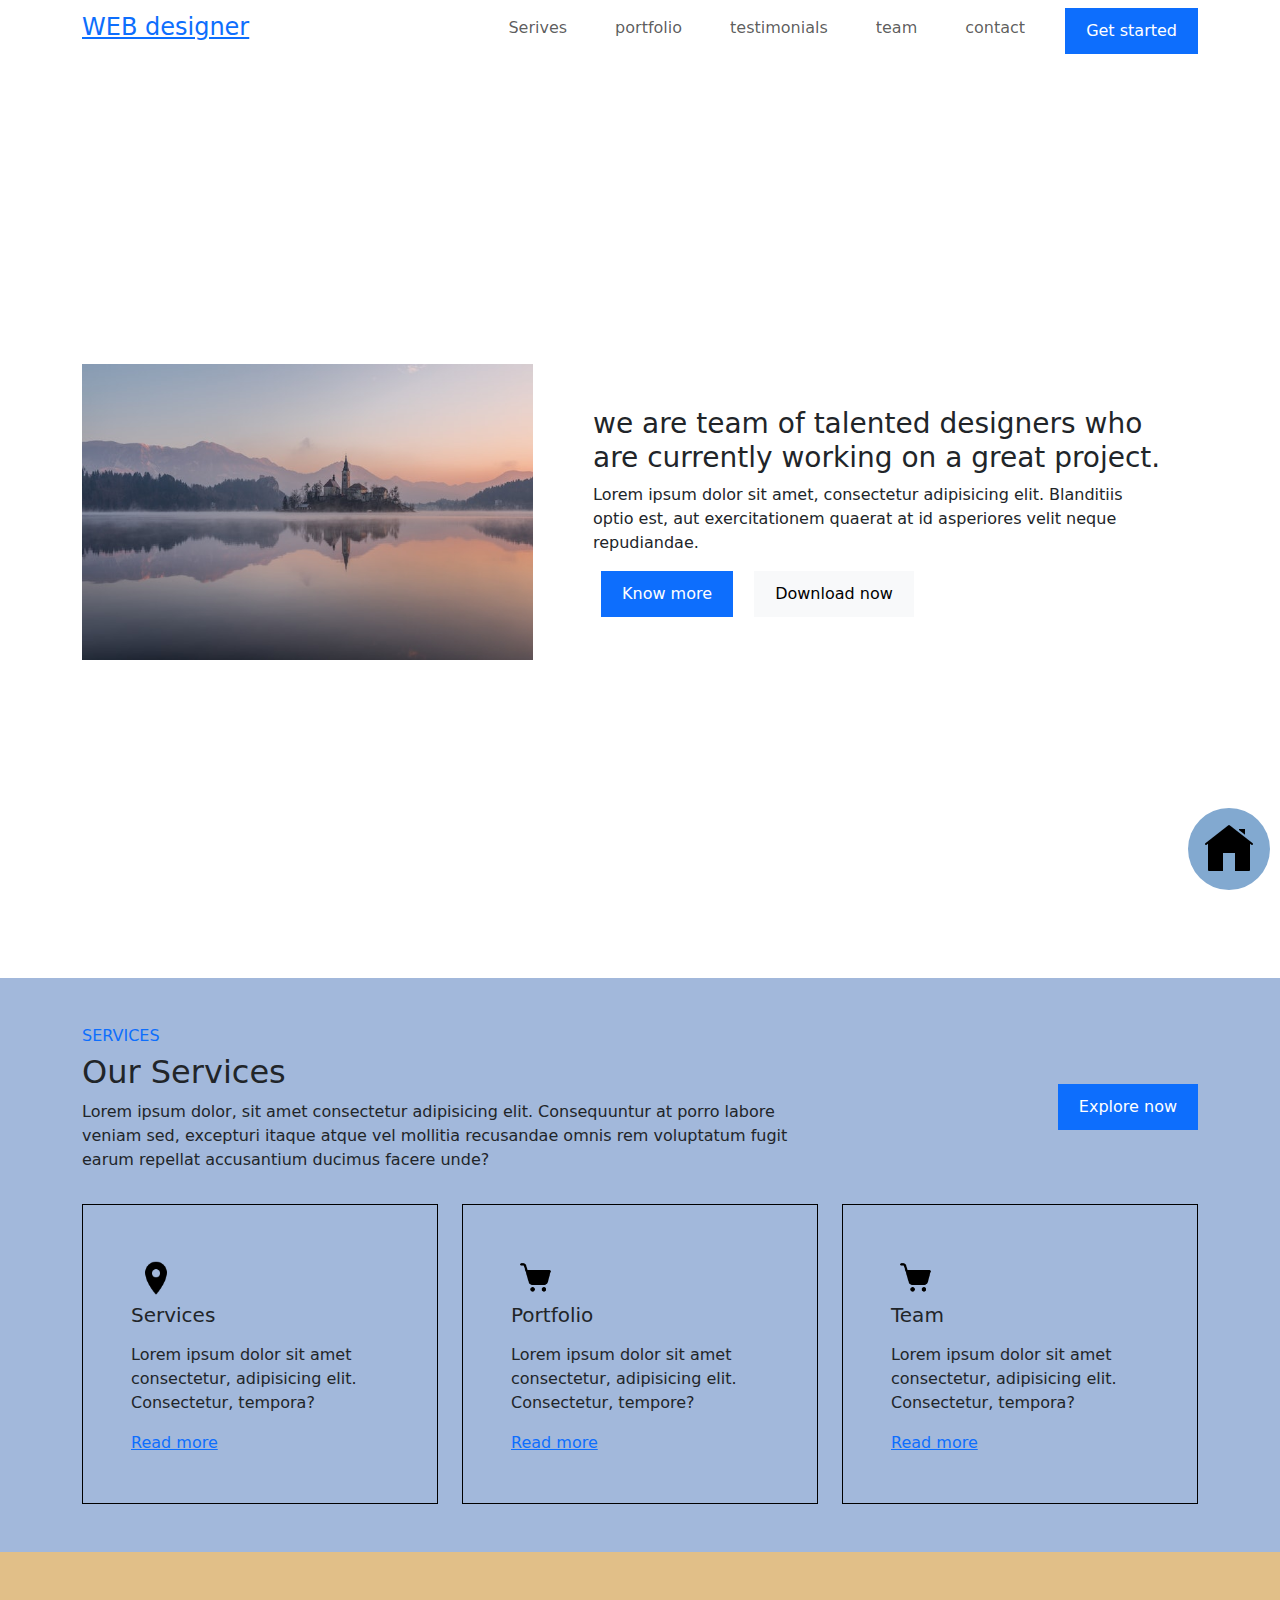
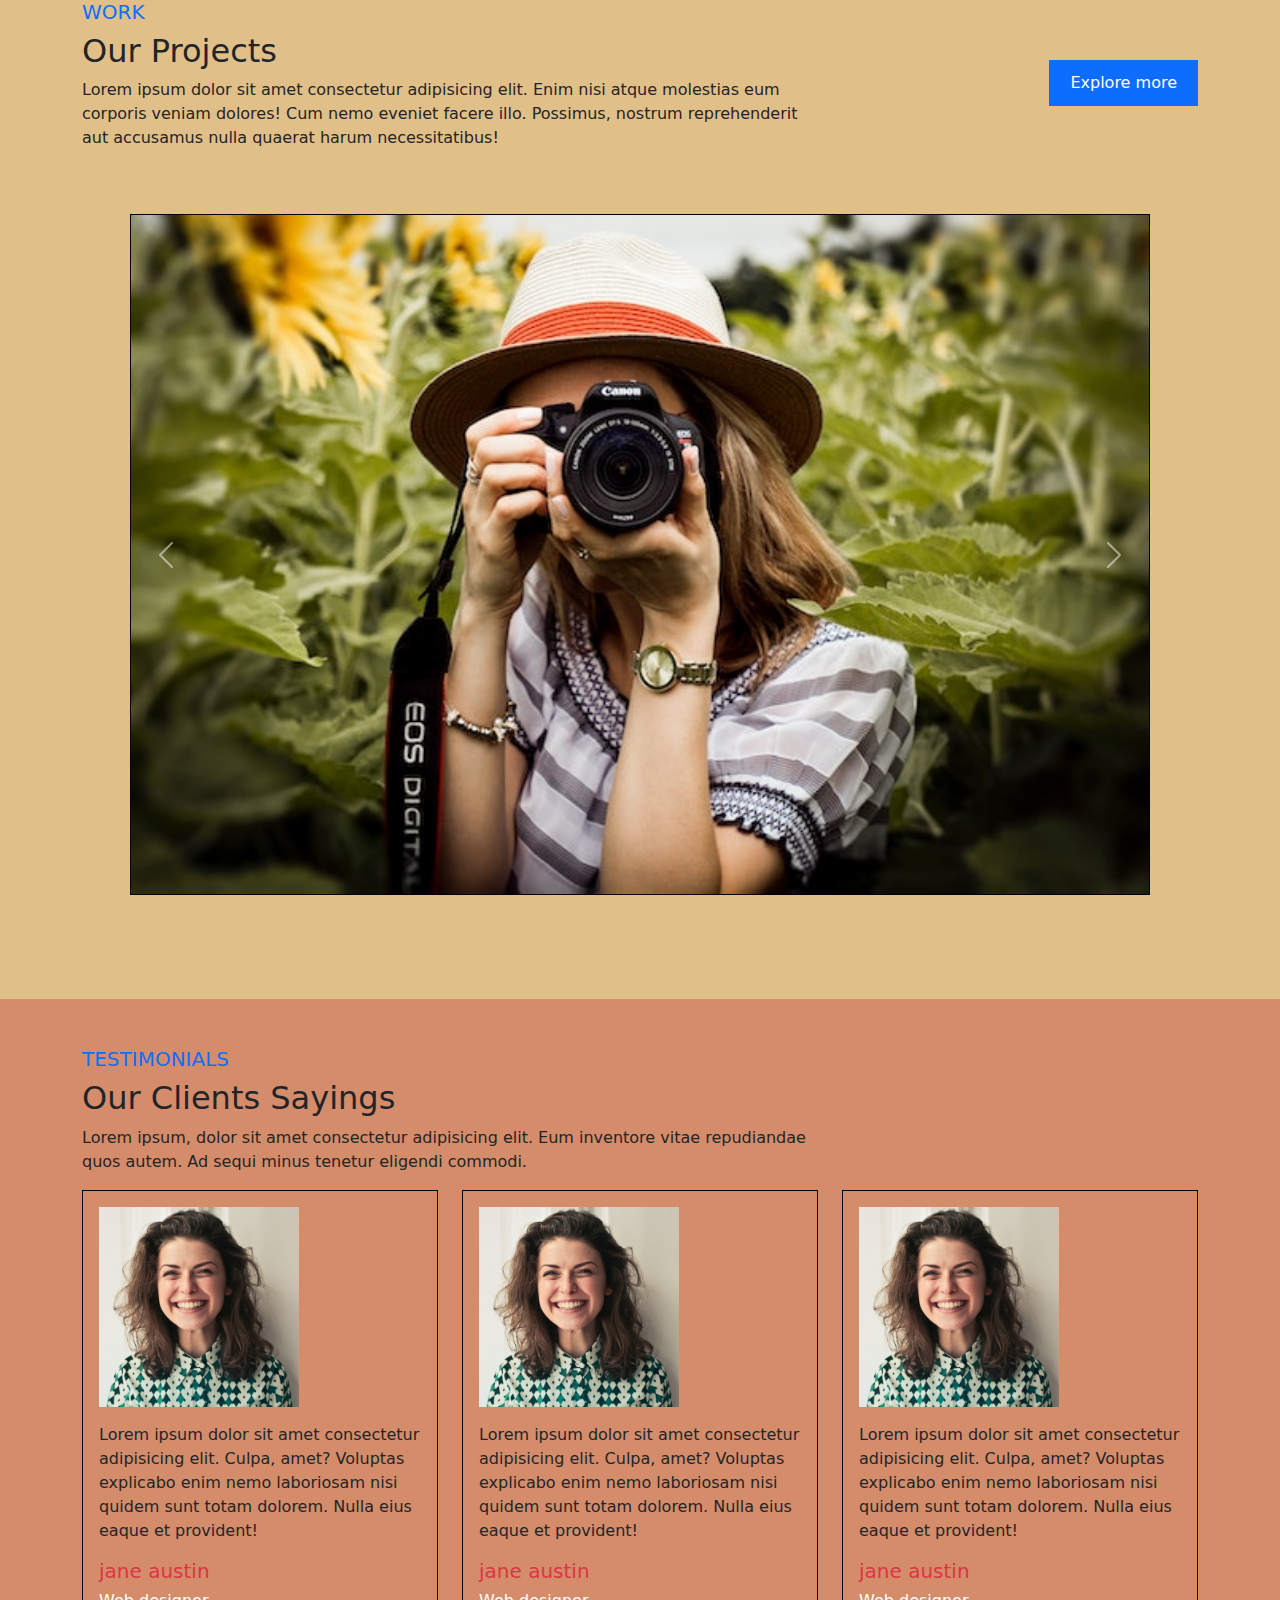
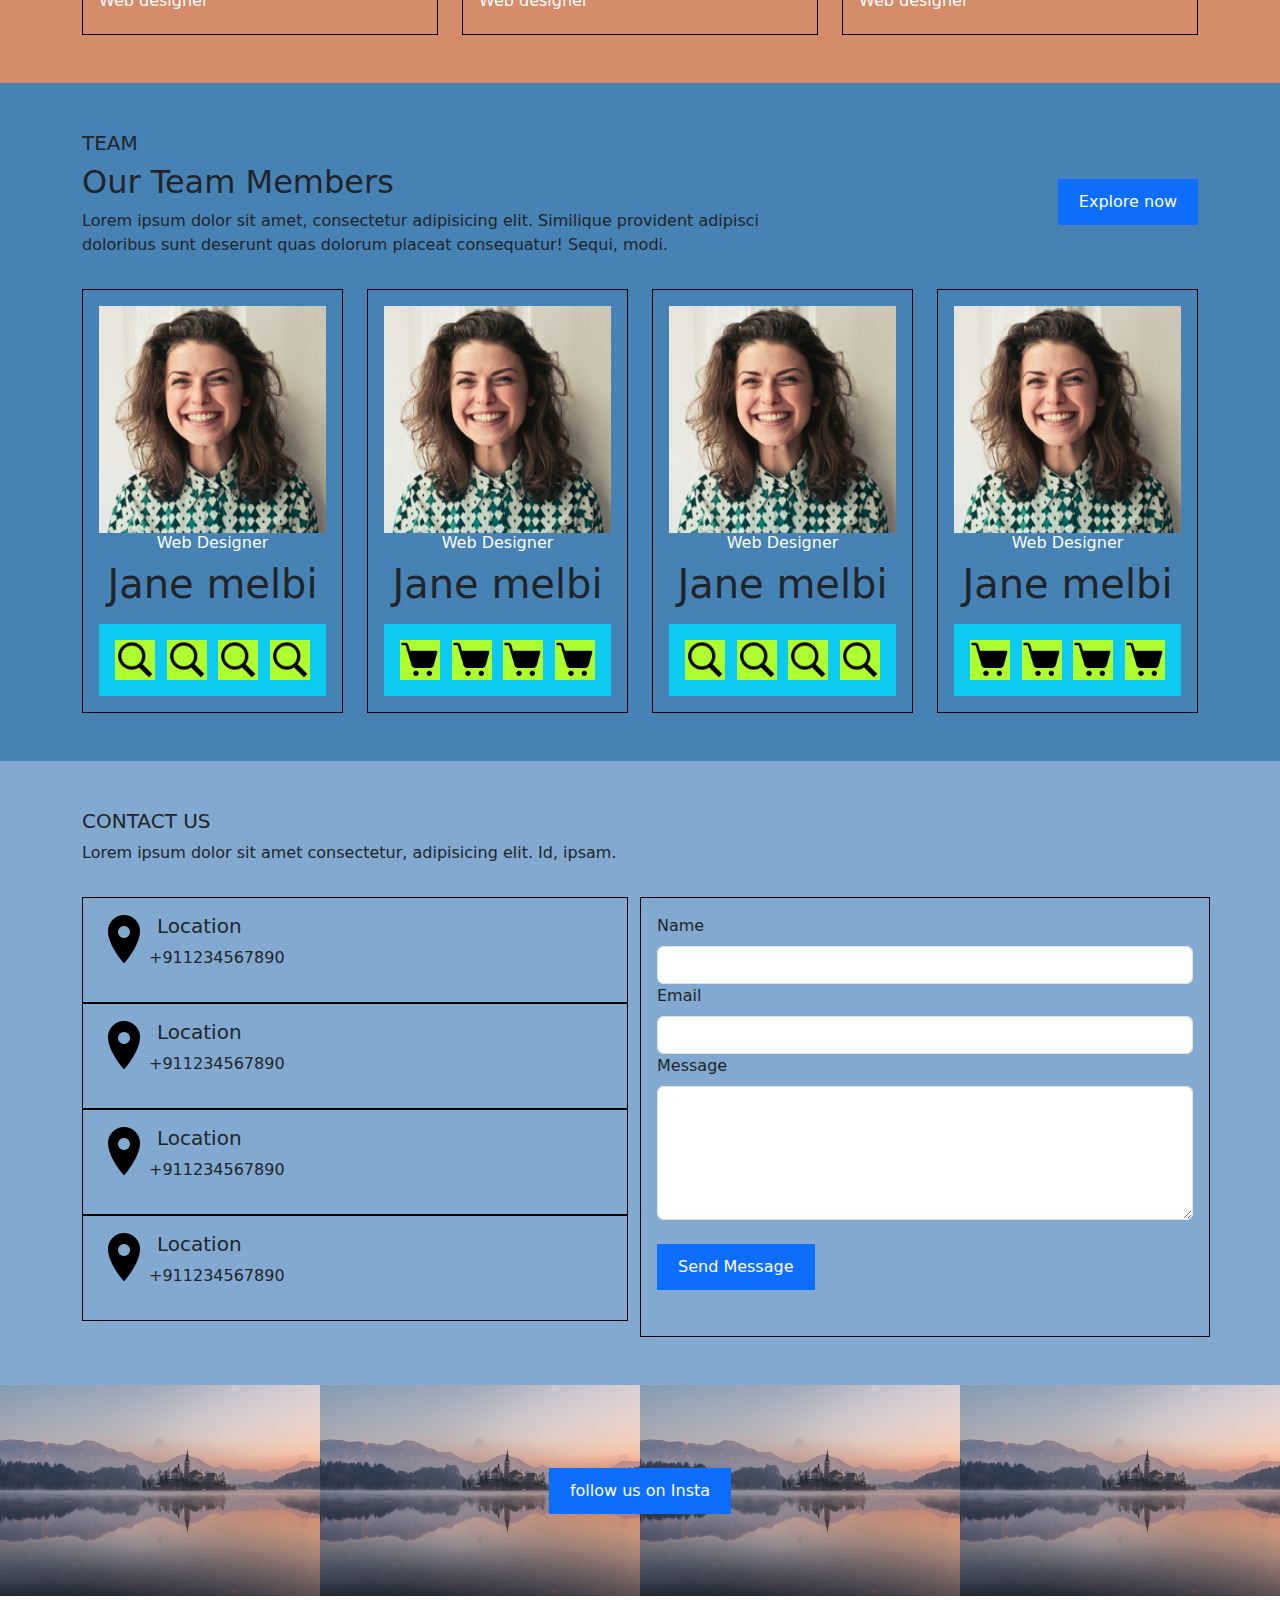
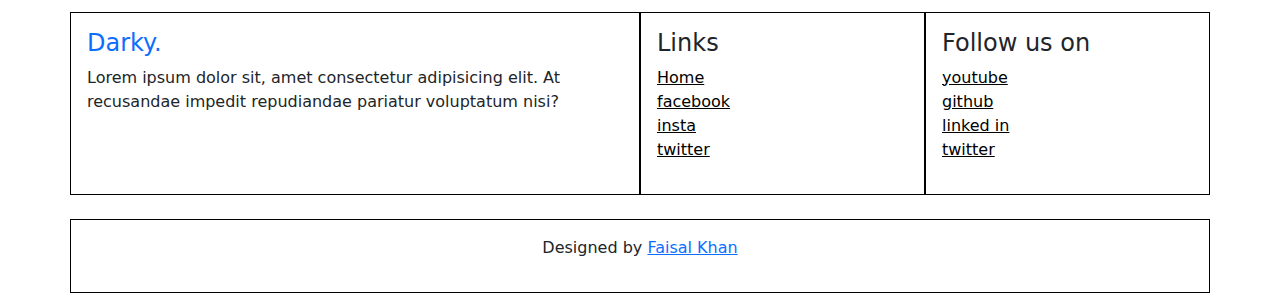
<file: index.html>
<!DOCTYPE html>
<html lang="en">
  <head>
    <meta charset="UTF-8" />
    <meta name="viewport" content="width=device-width, initial-scale=1.0" />
    <title>Document</title>
    <link rel="stylesheet" href="css/bootstrap.css" />
    <link rel="stylesheet" href="DesingerWeb.css" />
  </head>
  <body>
    <header>
      <nav class="navbar navbar-expand-md">
        <div class="container">
          <h4><a href="">WEB designer</a></h4>
          <button
            class="navbar-toggler"
            data-bs-toggle="collapse"
            data-bs-target="#collapsible"
          >
            <span class="navbar-toggler-icon"></span>
          </button>
          <div class="collapse navbar-collapse" id="collapsible">
            <ul class="navbar-nav ms-auto">
              <li class="nav-item">
                <a class="nav-link" href="#services">Serives</a>
              </li>
              <li class="nav-item">
                <a class="nav-link" href="#portfolio">portfolio</a>
              </li>
              <li class="nav-item">
                <a class="nav-link" href="#testimonials">testimonials</a>
              </li>
              <li class="nav-item">
                <a class="nav-link" href="#team">team</a>
              </li>
              <li class="nav-item">
                <a class="nav-link" href="#contact">contact</a>
              </li>
              <li>
                <a href="" role="button" class="btn btn-primary ms-lg-3"
                  >Get started</a
                >
              </li>
            </ul>
          </div>
        </div>
      </nav>
    </header>
    <main>
      <section id="hero" class="min-vh-100 d-flex align-items-center mb-3">
        <div class="container">
          <div class="row align-items-center gy-4">
            <div class="col-lg-5">
              <img src="img/river.jpg" class="img-fluid" alt="" />
            </div>
            <div class="col-lg-7 px-lg-5">
              <h3>
                we are team of talented designers who are currently working on a
                great project.
              </h3>
              <p class="mt-2 mb-3">
                Lorem ipsum dolor sit amet, consectetur adipisicing elit.
                Blanditiis optio est, aut exercitationem quaerat at id
                asperiores velit neque repudiandae.
              </p>
              <div>
                <button type="button" class="btn mx-2 btn-primary">
                  Know more
                </button>
                <button type="button" class="btn mx-2 btn-light">
                  Download now
                </button>
              </div>
            </div>
          </div>
        </div>
      </section>

      <section id="services" class="py-5 bg-2">
        <div class="container">
          <div class="row align-items-center mb-3">
            <div class="col-md-8">
              <h6 class="text-primary">SERVICES</h6>
              <h2>Our Services</h2>
              <p>
                Lorem ipsum dolor, sit amet consectetur adipisicing elit.
                Consequuntur at porro labore veniam sed, excepturi itaque atque
                vel mollitia recusandae omnis rem voluptatum fugit earum
                repellat accusantium ducimus facere unde?
              </p>
            </div>
            <div class="col-md-4 text-end">
              <button type="button" class="btn btn-primary">Explore now</button>
            </div>
          </div>

          <div class="row">
            <div class="col-md-4">
              <div class="service border-cust p-5">
                <img src="img/location.png" class="icon p-2" alt="" />
                <h5>Services</h5>
                <p class="mt-3 mb-3">
                  Lorem ipsum dolor sit amet consectetur, adipisicing elit.
                  Consectetur, tempora?
                </p>
                <a href="#">Read more</a>
              </div>
            </div>
            <div class="col-md-4">
              <div class="service border-cust p-5">
                <img src="img/cart.png" class="icon p-2" alt="" />
                <h5>Portfolio</h5>
                <p class="mt-3 mb-3">
                  Lorem ipsum dolor sit amet consectetur, adipisicing elit.
                  Consectetur, tempore?
                </p>
                <a href="#">Read more</a>
              </div>
            </div>
            <div class="col-md-4">
              <div class="service border-cust p-5">
                <img src="img/cart.png" class="icon p-2" alt="" />
                <h5>Team</h5>
                <p class="mt-3 mb-3">
                  Lorem ipsum dolor sit amet consectetur, adipisicing elit.
                  Consectetur, tempora?
                </p>
                <a href="#">Read more</a>
              </div>
            </div>
          </div>
        </div>
      </section>

      <section id="portfolio" class="py-5 bg-3">
        <div class="container">
          <div class="row align-items-center">
            <div class="service col-md-8">
              <h5 class="text-primary">WORK</h5>
              <h2>Our Projects</h2>
              <p class="mt-2 mb-3">
                Lorem ipsum dolor sit amet consectetur adipisicing elit. Enim
                nisi atque molestias eum corporis veniam dolores! Cum nemo
                eveniet facere illo. Possimus, nostrum reprehenderit aut
                accusamus nulla quaerat harum necessitatibus!
              </p>
            </div>
            <div class="col-md-4 text-end">
              <button type="button" class="btn btn-primary">
                Explore more
              </button>
            </div>
          </div>

          <div
            id="carouselExampleControls"
            class="carousel slide p-5 mb-2"
            data-bs-ride="carousel"
          >
            <div class="carousel-inner">
              <div class="carousel-item border-cust active">
                <img
                  src="img/photography.jpg"
                  class="d-block w-100"
                  alt="..."
                />
                <div class="overlay text-white text-center display-5">
                  <h5 class="display-5">project heading</h5>
                  <p>
                    Lorem ipsum dolor sit amet consectetur adipisicing elit.
                    Quidem illo iusto autem. Omnis, voluptatem maiores!
                  </p>
                </div>
              </div>
              <div class="carousel-item border-cust">
                <img src="img/river.jpg" class="d-block w-100" alt="..." />
                <div class="overlay text-white text-center display-5">
                  <h5 class="display-5">project heading</h5>
                  <p>
                    Lorem ipsum dolor sit amet consectetur adipisicing elit.
                    Quidem illo iusto autem. Omnis, voluptatem maiores!
                  </p>
                </div>
              </div>
              <div class="carousel-item border-cust">
                <img src="img/river.jpg" class="d-block w-100" alt="..." />
                <div class="overlay text-white text-center display-5">
                  <h5 class="display-5">project heading</h5>
                  <p>
                    Lorem ipsum dolor sit amet consectetur adipisicing elit.
                    Quidem illo iusto autem. Omnis, voluptatem maiores!
                  </p>
                </div>
              </div>
            </div>
            <button
              class="carousel-control-prev"
              type="button"
              data-bs-target="#carouselExampleControls"
              data-bs-slide="prev"
            >
              <span
                class="carousel-control-prev-icon"
                aria-hidden="true"
              ></span>
              <span class="visually-hidden">Previous</span>
            </button>
            <button
              class="carousel-control-next"
              type="button"
              data-bs-target="#carouselExampleControls"
              data-bs-slide="next"
            >
              <span
                class="carousel-control-next-icon"
                aria-hidden="true"
              ></span>
              <span class="visually-hidden">Next</span>
            </button>
          </div>
        </div>
      </section>

      <section id="testimonials" class="py-5 bg-4">
        <div class="container">
          <div class="row">
            <div class="col-md-8">
              <h5 class="text-primary">TESTIMONIALS</h5>
              <h2>Our Clients Sayings</h2>
              <p class="mt-2 mb-3">
                Lorem ipsum, dolor sit amet consectetur adipisicing elit. Eum
                inventore vitae repudiandae quos autem. Ad sequi minus tenetur
                eligendi commodi.
              </p>
            </div>
          </div>
          <div class="row">
            <div class="col-md-4">
              <div class="review border-cust p-3">
                <img src="img/Jane.jpg" class="rev-img" alt="" />
                <p class="mt-3">
                  Lorem ipsum dolor sit amet consectetur adipisicing elit.
                  Culpa, amet? Voluptas explicabo enim nemo laboriosam nisi
                  quidem sunt totam dolorem. Nulla eius eaque et provident!
                </p>
                <h5 class="text-danger">jane austin</h5>
                <h6 class="text-white">Web designer</h6>
              </div>
            </div>
            <div class="col-md-4">
              <div class="review border-cust p-3">
                <img src="img/Jane.jpg" class="rev-img" alt="" />
                <p class="mt-3">
                  Lorem ipsum dolor sit amet consectetur adipisicing elit.
                  Culpa, amet? Voluptas explicabo enim nemo laboriosam nisi
                  quidem sunt totam dolorem. Nulla eius eaque et provident!
                </p>
                <h5 class="text-danger">jane austin</h5>
                <h6 class="text-white">Web designer</h6>
              </div>
            </div>
            <div class="col-md-4">
              <div class="review border-cust p-3">
                <img src="img/Jane.jpg" class="rev-img" alt="" />
                <p class="mt-3">
                  Lorem ipsum dolor sit amet consectetur adipisicing elit.
                  Culpa, amet? Voluptas explicabo enim nemo laboriosam nisi
                  quidem sunt totam dolorem. Nulla eius eaque et provident!
                </p>
                <h5 class="text-danger">jane austin</h5>
                <h6 class="text-white">Web designer</h6>
              </div>
            </div>
          </div>
        </div>
      </section>

      <section id="team" class="py-5 bg-5">
        <div class="container">
          <div class="row align-items-center mb-3">
            <div class="col-md-8">
              <h5>TEAM</h5>
              <h2>Our Team Members</h2>
              <p>
                Lorem ipsum dolor sit amet, consectetur adipisicing elit.
                Similique provident adipisci doloribus sunt deserunt quas
                dolorum placeat consequatur! Sequi, modi.
              </p>
            </div>
            <div class="col-md-4 text-end">
              <button type="button" class="btn btn-primary">Explore now</button>
            </div>
          </div>
          <div class="row">
            <div class="col-md-3">
              <div class="p-3 border-cust">
                <img src="img/Jane.jpg" class="img-fluid" alt="" />
                <h6 class="text-white text-center">Web Designer</h6>
                <h5 class="text-center mb-3 mt-2 display-6">Jane melbi</h5>
                <div class="links d-flex justify-content-between bg-info p-3">
                  <div class="linksicon">
                    <img src="img/search.png" class="img-fluid" alt="" />
                  </div>
                  <div class="linksicon">
                    <img src="img/search.png" class="img-fluid" alt="" />
                  </div>
                  <div class="linksicon">
                    <img src="img/search.png" class="img-fluid" alt="" />
                  </div>
                  <div class="linksicon">
                    <img src="img/search.png" class="img-fluid" alt="" />
                  </div>
                </div>
              </div>
            </div>
            <div class="col-md-3">
              <div class="p-3 border-cust">
                <img src="img/Jane.jpg" class="img-fluid" alt="" />
                <h6 class="text-white text-center">Web Designer</h6>
                <h5 class="text-center mb-3 mt-2 display-6">Jane melbi</h5>
                <div class="links d-flex justify-content-between bg-info p-3">
                  <div class="linksicon">
                    <img src="img/cart.png" class="img-fluid" alt="" />
                  </div>
                  <div class="linksicon">
                    <img src="img/cart.png" class="img-fluid" alt="" />
                  </div>
                  <div class="linksicon">
                    <img src="img/cart.png" class="img-fluid" alt="" />
                  </div>
                  <div class="linksicon">
                    <img src="img/cart.png" class="img-fluid" alt="" />
                  </div>
                </div>
              </div>
            </div>
            <div class="col-md-3">
              <div class="p-3 border-cust">
                <img src="img/Jane.jpg" class="img-fluid" alt="" />
                <h6 class="text-white text-center">Web Designer</h6>
                <h5 class="text-center mb-3 mt-2 display-6">Jane melbi</h5>
                <div class="links d-flex justify-content-between bg-info p-3">
                  <div class="linksicon">
                    <img src="img/search.png" class="img-fluid" alt="" />
                  </div>
                  <div class="linksicon">
                    <img src="img/search.png" class="img-fluid" alt="" />
                  </div>
                  <div class="linksicon">
                    <img src="img/search.png" class="img-fluid" alt="" />
                  </div>
                  <div class="linksicon">
                    <img src="img/search.png" class="img-fluid" alt="" />
                  </div>
                </div>
              </div>
            </div>
            <div class="col-md-3">
              <div class="p-3 border-cust">
                <img src="img/Jane.jpg" class="img-fluid" alt="" />
                <h6 class="text-white text-center">Web Designer</h6>
                <h5 class="text-center mb-3 mt-2 display-6">Jane melbi</h5>
                <div class="links d-flex justify-content-between bg-info p-3">
                  <div class="linksicon">
                    <img src="img/cart.png" class="img-fluid" alt="" />
                  </div>
                  <div class="linksicon">
                    <img src="img/cart.png" class="img-fluid" alt="" />
                  </div>
                  <div class="linksicon">
                    <img src="img/cart.png" class="img-fluid" alt="" />
                  </div>
                  <div class="linksicon">
                    <img src="img/cart.png" class="img-fluid" alt="" />
                  </div>
                </div>
              </div>
            </div>
          </div>
        </div>
      </section>

      <section id="contact" class="py-5 bg-6">
        <div class="container">
          <div class="row">
            <div class="col-md-12 mb-3">
              <h5>CONTACT US</h5>
              <p>
                Lorem ipsum dolor sit amet consectetur, adipisicing elit. Id,
                ipsam.
              </p>
            </div>
            <div class="col-md-6 mb-3">
              <div class="border-cust p-3 d-flex">
                <div><img src="img/location.png" alt="" /></div>
                <div>
                  <h5 class="ms-2">Location</h5>
                  <p>+911234567890</p>
                </div>
              </div>
              <div class="border-cust p-3 d-flex">
                <div><img src="img/location.png" alt="" /></div>
                <div>
                  <h5 class="ms-2">Location</h5>
                  <p>+911234567890</p>
                </div>
              </div>
              <div class="border-cust p-3 d-flex">
                <div><img src="img/location.png" alt="" /></div>
                <div>
                  <h5 class="ms-2">Location</h5>
                  <p>+911234567890</p>
                </div>
              </div>
              <div class="border-cust p-3 d-flex">
                <div><img src="img/location.png" alt="" /></div>
                <div>
                  <h5 class="ms-2">Location</h5>
                  <p>+911234567890</p>
                </div>
              </div>
            </div>
            <div class="col-md-6 border-cust p-3">
              <form action="" class="form">
                <label for="name" class="form-label">Name</label>
                <input type="text" id="name" class="form-control" />
                <label for="emailid" class="form-label">Email</label>
                <input type="email" id="emailid" class="form-control" />
                <label for="messagebox" class="form-label">Message</label>
                <br />
                <textarea
                  name="messagebox"
                  id="messagebox"
                  rows="5"
                  class="form-control"
                ></textarea>
                <br />
                <button type="submit" class="btn btn-primary">
                  Send Message
                </button>
              </form>
            </div>
          </div>
        </div>
      </section>

      <div class="row g-0 instawall mb-3">
        <div class="col-6 col-md-3">
          <div class="instabtn">
            <button class="btn btn-primary">follow us on Insta</button>
          </div>
          <img src="img/river.jpg" class="img-fluid" alt="" />
        </div>
        <div class="col-6 col-md-3">
          <img src="img/river.jpg" class="img-fluid" alt="" />
        </div>
        <div class="col-6 col-md-3">
          <img src="img/river.jpg" class="img-fluid" alt="" />
        </div>
        <div class="col-6 col-md-3">
          <img src="img/river.jpg" class="img-fluid" alt="" />
        </div>
      </div>
    </main>

    <footer>
      <div class="container">
        <div class="row">
          <div class="col-md-6 border-cust p-3">
            <div>
              <h4 class="text-primary">Darky.</h4>
              <p>
                Lorem ipsum dolor sit, amet consectetur adipisicing elit. At
                recusandae impedit repudiandae pariatur voluptatum nisi?
              </p>
            </div>
          </div>
          <div class="col-md-3 border-cust p-3">
            <h4>Links</h4>
            <ul class="">
              <li><a href="#">Home</a></li>
              <li><a href="#">facebook</a></li>
              <li><a href="#">insta</a></li>
              <li><a href="#">twitter</a></li>
            </ul>
          </div>
          <div class="col-md-3 border-cust p-3">
            <h4>Follow us on</h4>
            <ul class="">
              <li><a href="#">youtube</a></li>
              <li><a href="#">github</a></li>
              <li><a href="#">linked in</a></li>
              <li><a href="#">twitter</a></li>
            </ul>
          </div>
          <div class="col-12 mb-0 mt-4 p-3 border-cust text-center">
            <p>Designed by <a href="">Faisal Khan</a></p>
          </div>
        </div>
      </div>
    </footer>
    <a href="#" class="scrolltotop rounded-pill"
      ><img src="img/home.png" alt=""
    /></a>
    <script src="js/bootstrap.bundle.js"></script>
  </body>
</html>
</file>
<file: DesingerWeb.css>
.nav-link{
    margin-inline: 1rem;
}
.btn{
    border-radius: 0;
    padding: 10px 20px;
}
.bg-2{
    background-color: rgba(143, 170, 212, 0.831);
}
.border-cust{
    border: 1px solid black;
}
.border-cust:hover{
    border: 2px solid rgb(74, 138, 207);
}
.icon:hover{
    background-color: rgb(74, 138, 207);
}
.service:hover .icon{
    background-color: rgb(74, 138, 207);
    transition: all 1s ease-in-out;
}
.icon,
.p-2{
    width: 50px;
    height: 50px;
}
.bg-3{
    background-color: rgb(225, 191, 136);
}
.carousel-item{
    overflow: hidden;
    position: relative;
}
.carousel-item .overlay{
    position: absolute;
    bottom: 0;
    left: 0;
    transition: all 0.5s ease-in-out;
    opacity: 0;
    transform: translateY(100px);
}
.carousel-item:hover .overlay{
    opacity: 1;
    transform: translateY(0);
}
.bg-4{
    background-color: rgb(213, 140, 106);
}
.rev-img{
    width: 200px;
    height: 200px;
}
.linksicon{
    width: 40px;
    height: 40px;
    background-color: greenyellow;
}
.linksicon:hover{
    background-color: green;
}
.bg-5{
    background-color: steelblue;
}
.bg-6{
    background-color: #82a9d0;
}
.instawall{
    position: relative;
}
.instabtn{
    position: absolute;
    left: 50%;
    top: 50%;
    transform: translate(-50%,-50%);
}
footer ul{
    padding: 0;
}
footer ul li{
    list-style: none;
}
footer ul li a{
    color: black;
}
.scrolltotop{
    background-color: #82a9d0;
    padding: 1rem;
    position: fixed;
    bottom: 10px;
    right: 10px;
}
</file>
